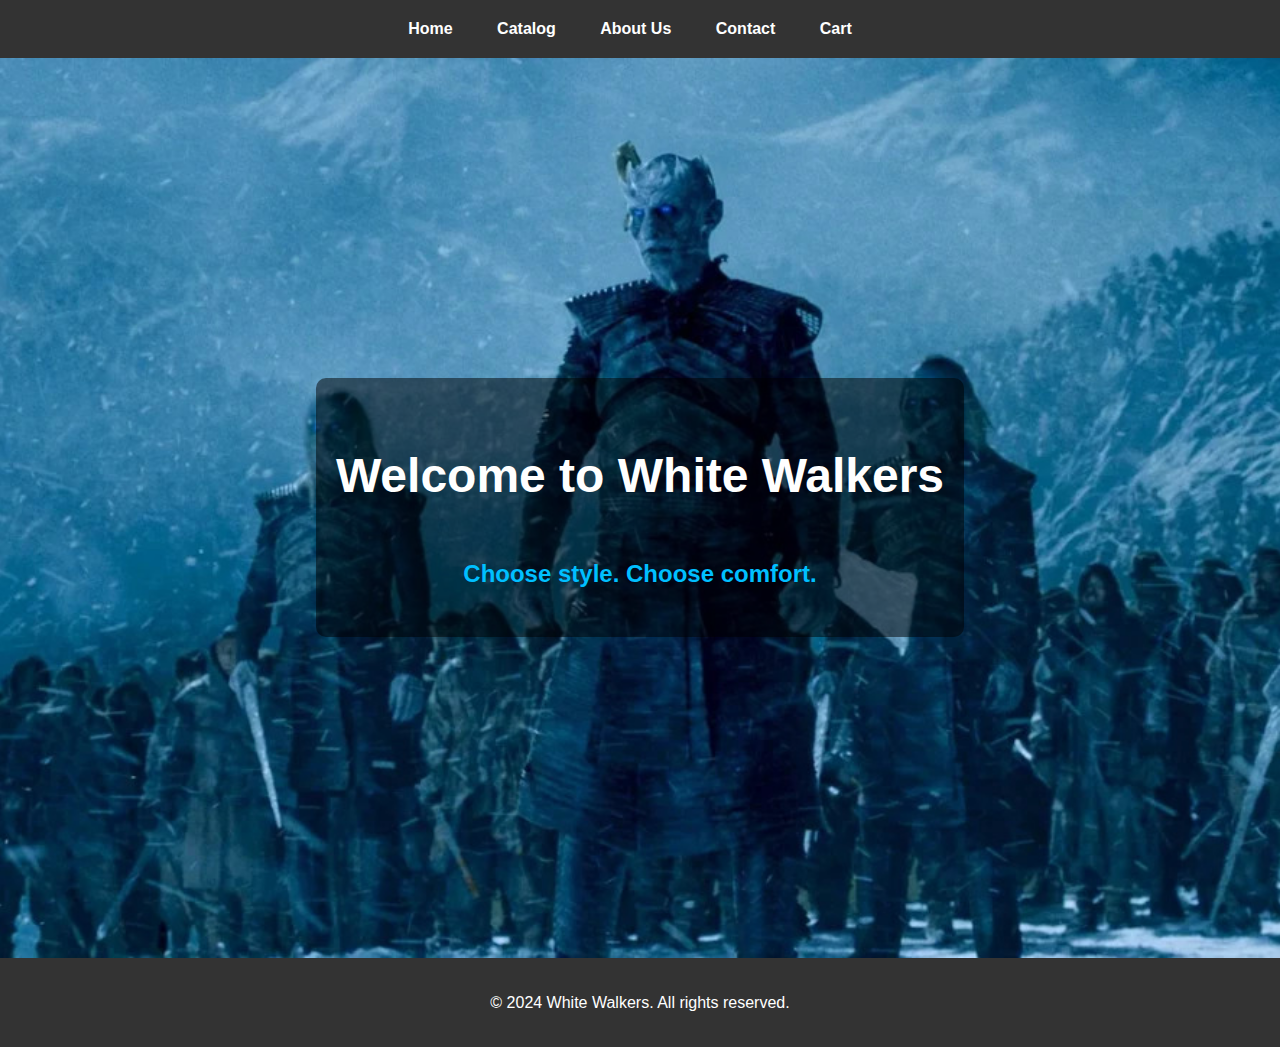
<file: index.html>
<!DOCTYPE html>
<html lang="en">
<head>
    <meta charset="UTF-8">
    <meta name="viewport" content="width=device-width, initial-scale=1.0">
    <title>White Walkers</title>
    <link rel="stylesheet" href="styles.css">
    <link rel="icon" href="favicon-16x16.png" type="image/x-icon">
</head>
<body>

    <header>
        <nav>
            <ul>
                <li><a href="#" id="home-link">Home</a></li>
                <li><a href="#" id="catalog-link">Catalog</a></li>
                <li><a href="#" id="about-link">About Us</a></li>
                <li><a href="#" id="contact-link">Contact</a></li>
                <li><a href="#" id="cart-link">Cart</a></li>
            </ul>
        </nav>
    </header>

    <main id="home-section" class="home-section">
        <div class="home-text">
            <h2 class="main-title">Welcome to White Walkers</h2>
            <p class="slogan">Choose style. Choose comfort.</p>
        </div>
    </main>

    <section id="catalog-section" class="main-content" style="display: none;">
        <div id="price-filter">
            <label for="min-price">Min Price:</label>
            <input type="number" id="min-price" min="0" value="0">
            <label for="max-price">Max Price:</label>
            <input type="number" id="max-price" min="0" value="500">
            <button id="filter-btn">Apply Filter</button>
        </div>
        <div class="product-list">
            <div class="product" data-price="155" data-id="1">
                <img src="images/sneaker1.jpg" alt="Sneaker 1">
                <h3>Nike Air Force 1 '07</h3>
                <p>Classic style and unmatched comfort.</p>
                <p>The Nike Air Force 1 '07 offers excellent cushioning and a stylish look.</p>
                <p>This model is a perfect addition to any wardrobe.</p>
                <p class="price">CHF 155</p>
                <button data-id="sneaker1">Add to cart</button>
                <button class="review-btn">Add a review</button>
            </div>
        
            <div class="product" data-price="350" data-id="2">
                <img src="images/sneaker2.jpg" alt="Sneaker 2">
                <h3>Nike Phantom Luna 2 Elite SE</h3>
                <p>Designed for maximum performance.</p>
                <p>The Nike Phantom Luna 2 Elite SE provides superior ball control and stability.</p>
                <p>Ideal for professionals and active game enthusiasts.</p>
                <p class="price">CHF 350</p>
                <button data-id="sneaker2">Add to cart</button>
                <button class="review-btn">Add a review</button>
            </div>
               
            <div class="product" data-price="200" data-id="3">
                <img src="images/sneaker3.jpg" alt="Sneaker 3">
                <h3>Nike Air Max Plus III</h3>
                <p>Modern design and innovative technology.</p>
                <p>The Nike Air Max Plus III offers superior cushioning and support.</p>
                <p>Perfect for everyday use and workouts.</p>
                <p class="price">CHF 200</p>
                <button data-id="sneaker3">Add to cart</button>
                <button class="review-btn">Add a review</button>
            </div>
        
            <div class="product" data-price="125" data-id="4">
                <img src="images/sneaker4.jpg" alt="Sneaker 4">
                <h3>Nike Air Force 1</h3>
                <p>Iconic design and reliable construction.</p>
                <p>The Nike Air Force 1 offers classic style and comfort.</p>
                <p>These sneakers are suitable for any occasion, from casual walks to sports activities.</p>
                <p class="price">CHF 125</p>
                <button data-id="sneaker4">Add to cart</button>
                <button class="review-btn">Add a review</button>
            </div>
        
            <div class="product" data-price="190" data-id="5">
                <img src="images/sneaker5.jpg" alt="Sneaker 5">
                <h3>Nike Air Max Plus</h3>
                <p>Innovative design and exceptional comfort.</p>
                <p>The Nike Air Max Plus offers maximum cushioning and a stylish look.</p>
                <p>Ideal for those who value comfort and style.</p>
                <p class="price">CHF 190</p>
                <button data-id="sneaker5">Add to cart</button>
                <button class="review-btn">Add a review</button>
            </div>
        
            <div class="product" data-price="145" data-id="6">
                <img src="images/sneaker6.jpg" alt="Sneaker 6">
                <h3>Nike Air Force 1 GS</h3>
                <p>Specially designed for young athletes.</p>
                <p>The Nike Air Force 1 GS offers the same style and comfort as adult models.</p>
                <p>Perfect for school activities and active recreation.</p>
                <p class="price">CHF 145</p>
                <button data-id="sneaker6">Add to cart</button>
                <button class="review-btn">Add a review</button>
            </div>
               
            <div class="product" data-price="175" data-id="7">
                <img src="images/sneaker7.jpg" alt="Sneaker 7">
                <h3>Nike Air Force 1</h3>
                <p>A classic choice for all ages.</p> 
                <p>The Nike Air Force 1 offers durability and style.</p>
                <p>These sneakers will be a great addition to any wardrobe.</p>
                <p class="price">CHF 175</p>
                <button data-id="sneaker7">Add to cart</button>
                <button class="review-btn">Add a review</button>
            </div>
        
            <div class="product" data-price="155" data-id="8">
                <img src="images/sneaker8.jpg" alt="Sneaker 8">
                <h3>Nike Air Force 1 '07</h3>
                <p>The return of a legend.</p>
                <p>The Nike Air Force 1 '07 offers an updated design and unmatched comfort.</p>
                <p>These sneakers combine classic and modern technology.</p>
                <p class="price">CHF 155</p>
                <button data-id="sneaker8">Add to cart</button>
                <button class="review-btn">Add a review</button>
            </div>    
        </div>
    </section>

    <section id="about-section" class="main-content" style="display: none;">
        <h2>About us</h2>
        <p>Welcome to White Walkers, a company born from a passion for footwear and a commitment to quality.</p>
        <p>Our journey began in 2005 when our founder, Sarah Johnson, started designing and crafting custom sneakers from her garage. What started as a small passion project quickly grew into something much larger as word spread about Sarah's unique designs and attention to detail.</p>
        <p>In 2010, White Walkers officially launched as a brand, focusing on producing high-quality sneakers that combine style and comfort. Our dedication to craftsmanship and innovation has allowed us to grow rapidly, and today we're proud to be a leading name in the footwear industry.</p>
        <p>At White Walkers, we believe in pushing boundaries and redefining what's possible in footwear. Our team of designers and engineers work tirelessly to create sneakers that not only look great but also perform exceptionally well in any situation.</p>
        <p>Join us on our journey as we continue to innovate and inspire through our commitment to excellence.</p>
    </section>

    <section id="contact-section" class="main-content" style="display: none;">
        <h2>Contact us</h2>
        <p>Have a question or feedback? Reach out to us using the form below:</p>
        <form id="contact-form">
            <label for="name">Name:</label>
            <input type="text" id="name" name="name" required>
    
            <label for="email">Email:</label>
            <input type="email" id="email" name="email" required>
    
            <label for="message">Message:</label>
            <textarea id="message" name="message" rows="4" required></textarea>
    
            <button type="submit">Submit</button>
        </form>
    </section>

    <section id="cart-section" class="main-content" style="display: none;">
        <h2>Cart</h2>
        <div id="cart"></div>
        <div id="cart-total">Total: CHF 0.00</div>
        <h3>Choose a Payment Method</h3>
        <div id="payment-methods">
            <label>
                <input type="radio" name="payment-method" value="credit-card" checked>
                Credit Card
            </label>
            <label>
                <input type="radio" name="payment-method" value="paypal">
                PayPal
            </label>
            <label>
                <input type="radio" name="payment-method" value="bank-transfer">
                Bank Transfer
            </label>
        </div>
        <button id="checkout-button">Checkout</button>
    </section>

    <footer id="footer">
        <p>&copy; 2024 White Walkers. All rights reserved.</p>
    </footer>

    <script>
        document.addEventListener("DOMContentLoaded", function() {
            var cartItems = [];

            function addToCart(id, name, price, image) {
                // Check if the item already exists in cartItems based on id
                var existingItem = cartItems.find(item => item.id === id);
                if (existingItem) {
                    existingItem.quantity++;
                } else {
                    cartItems.push({ id, name, price: parseFloat(price), image, quantity: 1 });
                }
                updateCartDisplay();
            }

            function updateCartDisplay() {
                var cart = document.getElementById("cart");
                var cartTotal = document.getElementById("cart-total");
                cart.innerHTML = "";
                var total = 0;
    
                cartItems.forEach(function(item) {
                    var cartItem = document.createElement("div");
                    cartItem.classList.add("cart-item");
    
                    var img = document.createElement("img");
                    img.src = item.image;
                    img.alt = item.name;
                    img.classList.add("cart-item-image");
    
                    var itemName = document.createElement("span");
                    itemName.textContent = item.name;
                    itemName.classList.add("cart-item-name");

                    var itemQuantity = document.createElement("div");
                    itemQuantity.classList.add("cart-item-quantity");

                    var decreaseBtn = document.createElement("button");
                    decreaseBtn.textContent = "-";
                    decreaseBtn.addEventListener("click", function() {
                        if (item.quantity > 1) {
                            item.quantity--;
                            updateCartDisplay();
                        }
                    });

                    var quantityDisplay = document.createElement("span");
                    quantityDisplay.textContent = item.quantity;
            
                    var increaseBtn = document.createElement("button");
                    increaseBtn.textContent = "+";
                    increaseBtn.addEventListener("click", function() {
                        item.quantity++;
                        updateCartDisplay();
                    });
            
                    itemQuantity.appendChild(decreaseBtn);
                    itemQuantity.appendChild(quantityDisplay);
                    itemQuantity.appendChild(increaseBtn);

                    var itemPrice = document.createElement("span");
                    var totalPrice = (item.price * item.quantity).toFixed(2).replace(/\.00$/, "");
                    itemPrice.textContent = " - CHF " + totalPrice;
                    itemPrice.classList.add("cart-item-price");
    
                    total += item.price * item.quantity;
    
                    cartItem.appendChild(img);
                    cartItem.appendChild(itemName);
                    cartItem.appendChild(itemQuantity);
                    cartItem.appendChild(itemPrice);
    
                    cart.appendChild(cartItem);
                });

                var formattedTotal = total.toFixed(2).replace(/\.00$/, "");
                cartTotal.textContent = "Total: CHF " + formattedTotal;
                cartTotal.classList.add("cart-total-price");
            }

            var addToCartButtons = document.querySelectorAll(".product button");
            addToCartButtons.forEach(function(button, index) {
                button.addEventListener("click", function() {
                    var product = button.parentElement;
                    var id = product.getAttribute("data-id");
                    var name = product.querySelector("h3").textContent;
                    var price = product.querySelector(".price").textContent.replace("CHF ", "");
                    var image = product.querySelector("img").src;
                    addToCart(id, name, price, image);
                });
            });

            var homeLink = document.getElementById("home-link");
            var catalogLink = document.getElementById("catalog-link");
            var aboutLink = document.getElementById("about-link");
            var contactLink = document.getElementById("contact-link");
            var cartLink = document.getElementById("cart-link");
            var homeSection = document.getElementById("home-section");
            var catalogSection = document.getElementById("catalog-section");
            var aboutSection = document.getElementById("about-section");
            var contactSection = document.getElementById("contact-section");
            var cartSection = document.getElementById("cart-section");

            homeLink.addEventListener("click", function(event) {
                event.preventDefault();
                showSection(homeSection);
            });

            catalogLink.addEventListener("click", function(event) {
                event.preventDefault();
                showSection(catalogSection);
            });

            aboutLink.addEventListener("click", function(event) {
                event.preventDefault();
                showSection(aboutSection);
            });

            contactLink.addEventListener("click", function(event) {
                event.preventDefault();
                showSection(contactSection);
            });

            cartLink.addEventListener("click", function(event) {
                event.preventDefault();
                showSection(cartSection);
                updateCartDisplay(); // Update cart display when navigating to cart
            });

            function showSection(section) {
                homeSection.style.display = "none";
                catalogSection.style.display = "none";
                aboutSection.style.display = "none";
                contactSection.style.display = "none";
                cartSection.style.display = "none";
                section.style.display = "block";
            }

            var contactForm = document.getElementById("contact-form");
            contactForm.addEventListener("submit", function(event) {
                event.preventDefault();
                var formData = new FormData(contactForm);
                for (var pair of formData.entries()) {
                    console.log(pair[0] + ': ' + pair[1]);
                }

                alert("Thank you for your message! We'll get back to you soon.");

                contactForm.reset();
            });

            var reviewButtons = document.querySelectorAll(".review-btn");
            reviewButtons.forEach(function(button) {
                button.addEventListener("click", function() {
                    var product = button.parentElement;
                    var productName = product.querySelector("h3").textContent;
                    var review = prompt("Write your review for " + productName + ":");
                    if (review) {
                        alert("Thank you for your review!");
                        // Here you could send the review data to a backend or simply display it somewhere
                    }
                });
            });

            var filterButton = document.getElementById("filter-btn");
            filterButton.addEventListener("click", function() {
                var minPrice = parseFloat(document.getElementById("min-price").value);
                var maxPrice = parseFloat(document.getElementById("max-price").value);

                var products = document.querySelectorAll(".product");
                products.forEach(function(product) {
                    var price = parseFloat(product.getAttribute("data-price"));
                    if (price >= minPrice && price <= maxPrice) {
                        product.style.display = "block";
                    } else {
                        product.style.display = "none";
                    }
                });
            });
        });
    </script>
</body>
</html>
</file>
<file: styles.css>
body {
    font-family: Arial, sans-serif;
    line-height: 1.6;
    margin: 0;
    padding: 0;
    background-color: #f4f4f4;
    color: #333;
}

header {
    background-color: #333;
    color: #fff;
    padding: 1rem 0;
    text-align: center;
}

header h1 {
    margin: 0;
}

nav ul {
    list-style: none;
    padding: 0;
    text-align: center; /* Центрируем элементы навигации */
    margin: 0; /* Убираем отступы */
}

nav ul li {
    display: inline-block;
    margin-right: 20px;
}

nav ul li a {
    color: #fff;
    text-decoration: none;
    font-weight: bold;
    padding: 5px 10px;
    transition: background-color 0.3s ease;
}

nav ul li a:hover {
    text-decoration: none;
    background-color: #555;
    border-radius: 5px;
}

.main-content {
    padding: 20px;
    margin: 20px auto;
    max-width: 1200px;
    background-color: #fff;
    box-shadow: 0 0 10px rgba(0,0,0,0.1);
}

footer {
    background-color: #333;
    color: #fff;
    text-align: center;
    padding: 1rem 0;
    width: 100%;
}

.home-section {
    display: flex;
    justify-content: center;
    align-items: center;
    height: 100vh;
    background: url('images/home_background.jpg') no-repeat center center/cover;
    text-align: center;
    color: #fff;
}

.home-text {
    background: rgba(0, 0, 0, 0.5);
    padding: 20px;
    border-radius: 10px;
}

.main-title {
    font-size: 3em;
    color: #ffffff;
}

.slogan {
    font-size: 1.5em;
    color: #00bfff; 
    font-weight: bold; 
}

.no-margin p {
    margin: 0;
    padding: 0;
}

#filter-container {
    display: flex;
    justify-content: center;
    align-items: center;
    background-color: #fff;
    padding: 15px 20px;
    margin-bottom: 20px;
    border-radius: 8px;
    box-shadow: 0 4px 8px rgba(0, 0, 0, 0.1);
    max-width: 800px;
    margin: 0 auto 20px auto; /* Центрирование и отступ снизу */
}

#filter-container label {
    margin: 0 10px 0 0;
    font-weight: bold;
    color: #333;
}

#filter-container input[type="number"] {
    width: 80px;
    padding: 8px;
    margin: 0 10px;
    border: 1px solid #ddd;
    border-radius: 5px;
    transition: border-color 0.3s ease;
}

#filter-container input[type="number"]:focus {
    border-color: #007bff;
}

#filter-container button {
    background-color: #007bff;
    color: #fff;
    border: none;
    padding: 8px 15px;
    margin-left: 10px;
    border-radius: 5px;
    cursor: pointer;
    transition: background-color 0.3s ease;
    font-size: 16px;
}

#filter-container button:hover {
    background-color: #0056b3;
}

/* Стили для каталога */
.product-list {
    display: flex;
    flex-wrap: wrap;
    justify-content: space-around;
}

.product {
    background-color: #fff;
    border: 1px solid #ddd;
    margin: 10px;
    padding: 20px;
    width: calc(33.333% - 40px);
    box-shadow: 0 0 10px rgba(0,0,0,0.1);
    text-align: center;
}

.product img {
    max-width: 100%;
    height: 864 x 864;
}

.product h3 {
    margin: 10px 0;
}

.product .price {
    color: #e91e63;
    font-weight: bold;
    margin-bottom: 10px;
    font-size: 1.5em;
}

.product button {
    background-color: #333;
    color: #fff;
    border: none;
    padding: 10px 20px;
    cursor: pointer;
    transition: background-color 0.3s ease;
}

.product button:hover {
    background-color: #e91e63;
}

/* Стили для корзины */
#cart {
    border-top: 1px solid #ddd;
    margin-top: 20px;
    padding-top: 20px;
}

#cart div {
    margin-bottom: 10px;
}

/* Стили для формы контактов */
#contact-form {
    display: flex;
    flex-direction: column;
}

#contact-form label {
    margin-top: 10px;
}

#contact-form input, 
#contact-form textarea {
    padding: 10px;
    margin-top: 5px;
    border: 1px solid #ddd;
    border-radius: 5px;
}

#contact-form button {
    background-color: #333;
    color: #fff;
    border: none;
    padding: 10px 20px;
    cursor: pointer;
    margin-top: 10px;
    transition: background-color 0.3s ease;
}

#contact-form button:hover {
    background-color: #e91e63;
}

/* Стили для корзины */
#cart {
    border-top: 1px solid #ddd;
    margin-top: 20px;
    padding-top: 20px;
}

.cart-item {
    display: flex;
    align-items: center;
    margin-bottom: 10px;
}

.cart-item img {
    width: 50px;
    height: 50px;
    margin-right: 10px;
}

.cart-item-name {
    flex-grow: 1;
}

.cart-item-quantity {
    display: flex;
    align-items: center;
}

.cart-item-quantity button {
    margin: 0 5px;
    padding: 5px 10px;
    font-size: 14px;
    cursor: pointer;
    border: none;
    background-color: #007bff;
    color: #fff;
    border-radius: 5px;
    transition: background-color 0.3s;
}

.cart-item-quantity button:hover {
    background-color: #0056b3;
}

.cart-item-quantity span {
    margin: 0 5px;
    font-size: 16px;
}

.cart-item-price {
    margin-left: 10px;
    font-weight: bold;
    color: #e91e63;
}

.cart-total-price {
    font-size: 1.2em;
    font-weight: bold;
    margin-top: 20px;
}

#payment-methods {
    margin-top: 20px;
}

#payment-methods label {
    display: block;
    margin-bottom: 10px;
}

#checkout-button {
    display: block;
    margin-top: 20px;
    padding: 10px 20px;
    background-color: #e91e63;
    color: white;
    border: none;
    cursor: pointer;
}

#checkout-button:hover {
    background-color: #d81b60;
}

/* Дополнительные улучшения */

/* Улучшение навигационной панели */
nav ul li a {
    color: #fff;
    text-decoration: none;
    font-weight: bold;
    padding: 5px 10px;
    transition: background-color 0.3s ease;
}

nav ul li a:hover {
    text-decoration: none;
    background-color: #555;
    border-radius: 5px;
}

/* Стили для отзывов */
.reviews {
    margin-top: 10px;
}

.review-list {
    border-top: 1px solid #ccc;
    margin-top: 10px;
    padding-top: 10px;
}

.review-form input,
.review-form textarea {
    width: 100%;
    margin: 5px 0;
    padding: 10px;
    border: 1px solid #ccc;
    border-radius: 5px;
}

.review-form button {
    background-color: #5cb85c;
    border: none;
    color: white;
    padding: 10px 20px;
    cursor: pointer;
    transition: background-color 0.3s ease;
}

.review-form button:hover {
    background-color: #4cae4c;
}
</file>
